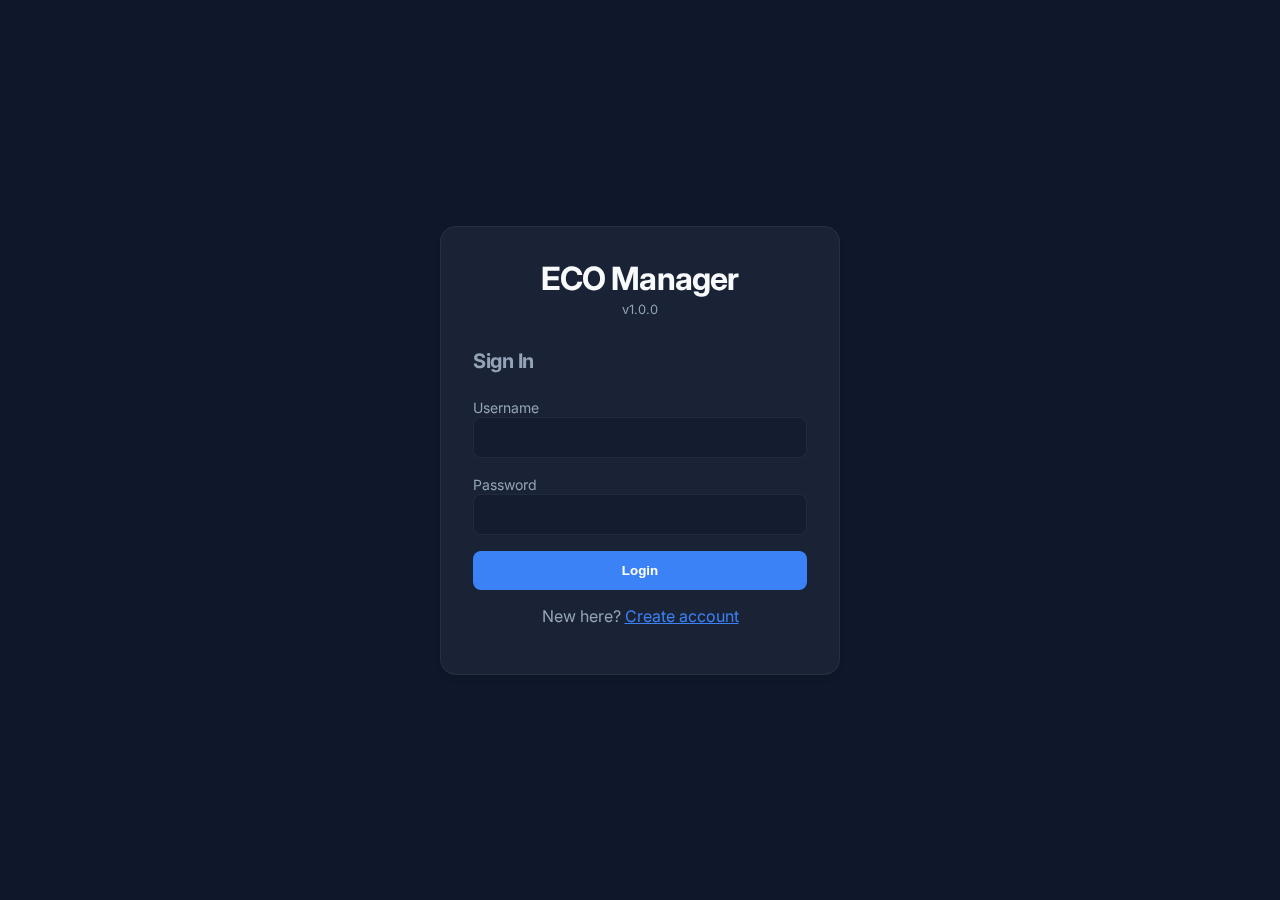
<file: static/index.html>
<!DOCTYPE html>
<html lang="en">

<head>
    <meta charset="UTF-8">
    <meta name="viewport" content="width=device-width, initial-scale=1.0">
    <title>ECO Manager - Login</title>
    <link href="https://fonts.googleapis.com/css2?family=Inter:wght@400;600;700&display=swap" rel="stylesheet">
    <link rel="stylesheet" href="style.css">
</head>

<body class="flex-center" style="justify-content: center; align-items: center; height: 100vh;">

    <div class="glass-card animate-fade-in" style="width: 100%; max-width: 400px;">
        <h1 style="text-align: center; margin-bottom: 0.25rem;">ECO Manager</h1>
        <div style="text-align: center; color: var(--text-muted); font-size: 0.8rem; margin-bottom: 2rem;">v1.0.0</div>

        <div id="login-form">
            <h2 style="font-size: 1.25rem; color: var(--text-muted); margin-bottom: 1.5rem;">Sign In</h2>
            <form onsubmit="handleLogin(event)">
                <label style="font-size: 0.875rem; color: var(--text-muted);">Username</label>
                <input type="text" id="username" required>

                <label style="font-size: 0.875rem; color: var(--text-muted);">Password</label>
                <input type="password" id="password" required>

                <button type="submit" class="btn btn-primary" style="width: 100%;">Login</button>
            </form>
            <p style="margin-top: 1rem; text-align: center; color: var(--text-muted);">
                New here? <a href="#" onclick="toggleAuth()" style="color: var(--primary);">Create account</a>
            </p>
        </div>

        <div id="register-form" class="hidden">
            <h2 style="font-size: 1.25rem; color: var(--text-muted); margin-bottom: 1.5rem;">Create Account</h2>
            <form onsubmit="handleRegister(event)">
                <label style="font-size: 0.875rem; color: var(--text-muted);">Username</label>
                <input type="text" id="reg-username" required>

                <label style="font-size: 0.875rem; color: var(--text-muted);">Password</label>
                <input type="password" id="reg-password" required minlength="8">
                <div style="font-size: 0.75rem; color: var(--text-muted); margin-top: -0.75rem; margin-bottom: 1rem;">Minimum 8 characters</div>

                <button type="submit" class="btn btn-primary" style="width: 100%;">Sign Up</button>
            </form>
            <p style="margin-top: 1rem; text-align: center; color: var(--text-muted);">
                Already have an account? <a href="#" onclick="toggleAuth()" style="color: var(--primary);">Login</a>
            </p>
        </div>

        <div id="error-msg" style="color: var(--danger); text-align: center; margin-top: 1rem;" class="hidden"></div>
    </div>

    <script src="app.js"></script>
</body>

</html>
</file>
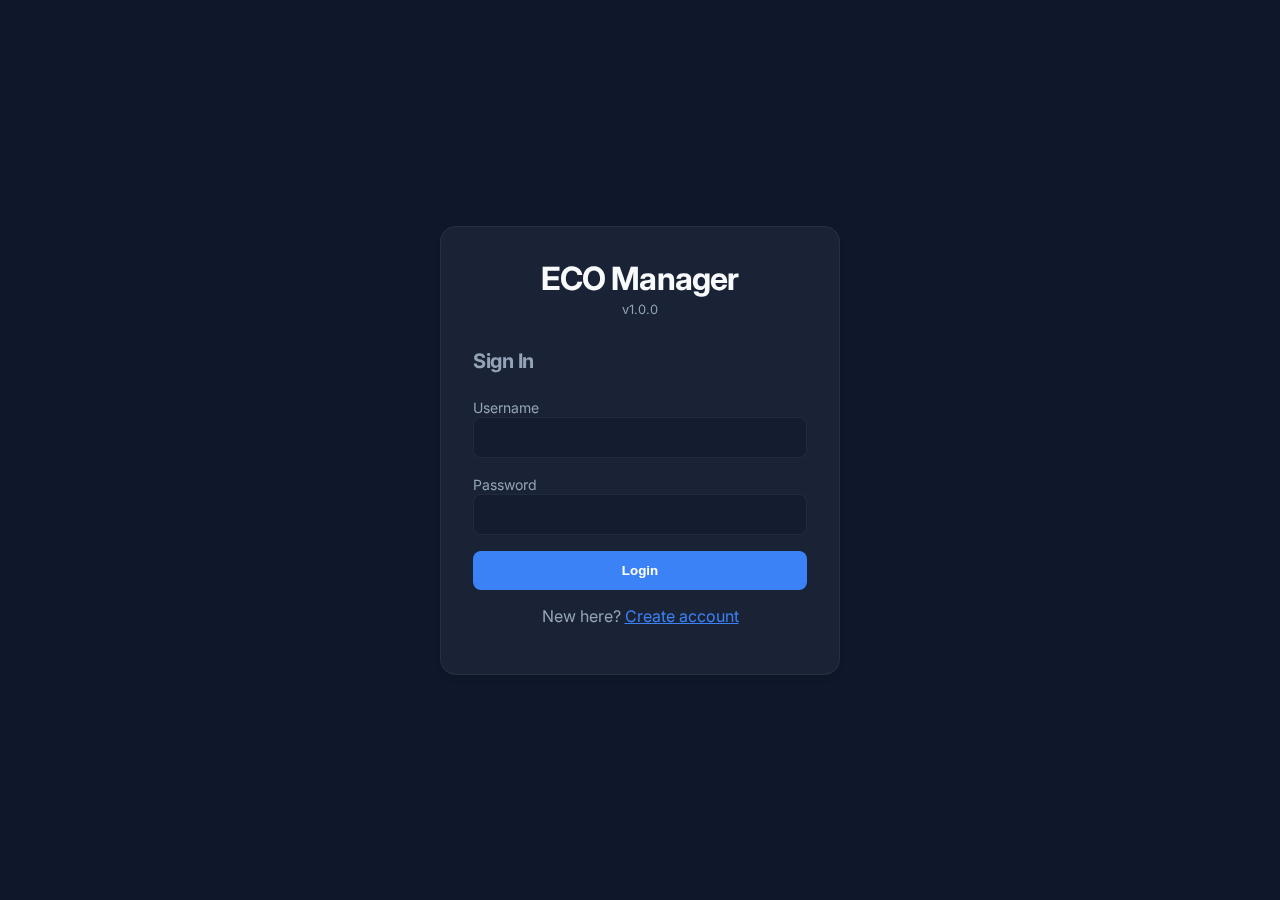
<file: static/dashboard.html>
<!DOCTYPE html>
<html lang="en">

<head>
    <meta charset="UTF-8">
    <meta name="viewport" content="width=device-width, initial-scale=1.0">
    <title>ECO Manager - Dashboard</title>
    <link href="https://fonts.googleapis.com/css2?family=Inter:wght@400;600;700&display=swap" rel="stylesheet">
    <link rel="stylesheet" href="style.css">
</head>

<body>
    <div id="toast-container"></div>

    <nav class="glass-card"
        style="border-radius: 0; border-left: none; border-right: none; padding: 1rem 2rem; display: flex; justify-content: space-between; align-items: center;">
        <div>
            <div style="font-weight: 700; font-size: 1.5rem;">ECO Manager</div>
            <div style="font-size: 0.75rem; color: var(--text-muted); margin-top: -2px;">v1.0.0</div>
        </div>
        <div style="display: flex; gap: 1rem; align-items: center;">
            <button id="admin-btn" onclick="openAdmin()" class="btn hidden"
                style="background: rgba(255,100,100,0.2); border: 1px solid var(--danger); color: var(--danger);">Admin
                Panel</button>
            <button onclick="openHelp()" class="btn"
                style="background: rgba(245,158,11,0.2); border: 1px solid var(--warning); color: var(--warning);">Help</button>
            <span id="user-display" style="color: #39ff14; font-weight: 600;"></span>
            <button onclick="logout()" class="btn"
                style="background: rgba(251,146,60,0.2); border: 1px solid #fb923c; color: #fb923c;">Logout</button>
        </div>
    </nav>

    <div class="container animate-fade-in">
        <div style="display: flex; justify-content: space-between; align-items: center; margin-bottom: 2rem;">
            <h1>Dashboard</h1>
            <button onclick="showCreateModal()" class="btn btn-primary">+ New ECO</button>
        </div>

        <div style="display: flex; gap: 1rem; margin-bottom: 1rem; align-items: center;">
            <input type="text" id="search-input" placeholder="Search ECOs by title or description..."
                style="flex: 1; margin-bottom: 0;">
            <select id="status-filter" style="width: 180px; margin-bottom: 0;">
                <option value="">All Statuses</option>
                <option value="DRAFT">Draft</option>
                <option value="SUBMITTED">Submitted</option>
                <option value="APPROVED">Approved</option>
                <option value="REJECTED">Rejected</option>
            </select>
            <select id="per-page" style="width: 160px; margin-bottom: 0;">
                <option value="10">10 / page</option>
                <option value="50" selected>50 / page</option>
                <option value="100">100 / page</option>
            </select>
        </div>

        <div class="glass-card">
            <table style="width: 100%; border-collapse: collapse; text-align: left;">
                <thead>
                    <tr style="border-bottom: 1px solid var(--border);">
                        <th style="padding: 1rem;">ID</th>
                        <th style="padding: 1rem;">Title</th>
                        <th style="padding: 1rem;">Created By</th>
                        <th style="padding: 1rem;">Status</th>
                        <th style="padding: 1rem;">Created At</th>
                        <th style="padding: 1rem;">Action</th>
                    </tr>
                </thead>
                <tbody id="eco-list">
                    <!-- ECOs will be loaded here -->
                </tbody>
            </table>
        </div>

        <div id="pagination-controls"
            style="display: flex; justify-content: center; align-items: center; gap: 1rem; margin-top: 1rem;">
            <button id="prev-btn" class="btn" onclick="changePage(-1)"
                style="background: rgba(255,255,255,0.1); padding: 0.5rem 1rem;" disabled>Previous</button>
            <span id="page-info" style="color: var(--text-muted);"></span>
            <button id="next-btn" class="btn" onclick="changePage(1)"
                style="background: rgba(255,255,255,0.1); padding: 0.5rem 1rem;" disabled>Next</button>
        </div>
    </div>

    <!-- Create Modal -->
    <div id="create-modal" class="hidden"
        style="position: fixed; top: 0; left: 0; width: 100%; height: 100%; background: rgba(0,0,0,0.5); backdrop-filter: blur(4px); display: flex; justify-content: center; align-items: center; z-index: 100;">
        <div class="glass-card" style="width: 500px; max-width: 90%;">
            <h2>Create New ECO</h2>
            <form onsubmit="handleCreateECO(event)">
                <label>Title</label>
                <input type="text" id="eco-title" required>

                <label>Description</label>
                <textarea id="eco-desc" rows="4" required></textarea>

                <div style="display: flex; gap: 1rem; justify-content: flex-end; margin-top: 1rem;">
                    <button type="button" onclick="hideCreateModal()" class="btn"
                        style="background: transparent; border: 1px solid var(--border);">Cancel</button>
                    <button type="submit" class="btn btn-primary">Create</button>
                </div>
            </form>
        </div>
    </div>

    <!-- ECO Details Modal (Simplified for single page flow) -->
    <div id="detail-modal" class="hidden"
        style="position: fixed; top: 0; left: 0; width: 100%; height: 100%; background: rgba(0,0,0,0.5); backdrop-filter: blur(4px); overflow-y: auto; z-index: 100;">
        <div class="glass-card" style="width: 800px; max-width: 95%; margin: 5vh auto;">
            <div style="display: flex; justify-content: space-between; align-items: start;">
                <h2 id="detail-title">ECO Title</h2>
                <button onclick="hideDetailModal()"
                    style="background:none; border:none; color: white; font-size: 1.5rem; cursor:pointer;">&times;</button>
            </div>

            <div style="display: grid; grid-template-columns: 2fr 1fr; gap: 2rem;">
                <div>
                    <p id="detail-desc" style="white-space: pre-wrap; color: var(--text-muted);"></p>

                    <h3>Attachments</h3>
                    <ul id="detail-files" style="list-style: none; padding: 0;"></ul>

                    <form onsubmit="handleUpload(event)"
                        style="margin-top: 1rem; border-top: 1px solid var(--border); padding-top: 1rem;">
                        <label class="btn"
                            style="background: rgba(255,255,255,0.1); cursor: pointer; display: inline-block;">
                            Choose File <input type="file" id="upload-file" hidden
                                onchange="this.form.dispatchEvent(new Event('submit'))">
                        </label>
                    </form>
                </div>

                <div style="background: rgba(0,0,0,0.2); padding: 1rem; border-radius: 8px;">
                    <div style="margin-bottom: 1rem;">
                        <strong>Status: </strong> <span id="detail-status" style="color: var(--primary);">DRAFT</span>
                    </div>
                    <div style="margin-bottom: 1rem;">
                        <strong>ID: </strong> <span id="detail-id"></span>
                    </div>

                    <div id="actions-area" style="display: flex; flex-direction: column; gap: 0.5rem;">
                        <!-- Buttons injected via JS -->
                    </div>

                    <hr style="border: 0; border-top: 1px solid var(--border); margin: 1rem 0;">

                    <button onclick="downloadReport()" class="btn btn-success" style="width: 100%;">Download
                        Report</button>
                </div>
            </div>

            <div style="margin-top: 2rem;">
                <h3>History</h3>
                <div id="detail-history" style="font-size: 0.875rem; color: var(--text-muted);"></div>
            </div>
        </div>
    </div>

    <!-- Admin Modal -->
    <div id="admin-modal" class="hidden"
        style="position: fixed; top: 0; left: 0; width: 100%; height: 100%; background: rgba(0,0,0,0.5); backdrop-filter: blur(4px); display: flex; justify-content: center; align-items: center; z-index: 100;">
        <div class="glass-card" style="width: 95vw; max-width: 1600px; max-height: 80vh; overflow-y: auto;">
            <div style="display: flex; justify-content: space-between; align-items: center; margin-bottom: 2rem;">
                <h2>User Management</h2>
                <button onclick="hideAdminModal()"
                    style="background:none; border:none; color: white; font-size: 1.5rem; cursor:pointer;">&times;</button>
            </div>

            <!-- Add User Form -->
            <div style="background: rgba(0,0,0,0.2); padding: 1rem; border-radius: 8px; margin-bottom: 1.5rem;">
                <h3 style="margin-bottom: 1rem; font-size: 1rem;">Add New User</h3>
                <form onsubmit="handleAdminAddUser(event)"
                    style="display: flex; gap: 1rem; flex-wrap: nowrap; align-items: end;">
                    <div style="flex: 1; min-width: 120px;">
                        <label style="font-size: 0.8rem; display: block; margin-bottom: 0.25rem;">Username</label>
                        <input type="text" id="admin-new-user" required style="margin-bottom: 0; padding: 0.5rem;">
                    </div>
                    <div style="flex: 1; min-width: 120px;">
                        <label style="font-size: 0.8rem; display: block; margin-bottom: 0.25rem;">Password</label>
                        <input type="password" id="admin-new-pass" required style="margin-bottom: 0; padding: 0.5rem;">
                    </div>
                    <div style="flex: 1; min-width: 120px;">
                        <label style="font-size: 0.8rem; display: block; margin-bottom: 0.25rem;">First Name</label>
                        <input type="text" id="admin-new-first" style="margin-bottom: 0; padding: 0.5rem;">
                    </div>
                    <div style="flex: 1; min-width: 120px;">
                        <label style="font-size: 0.8rem; display: block; margin-bottom: 0.25rem;">Last Name</label>
                        <input type="text" id="admin-new-last" style="margin-bottom: 0; padding: 0.5rem;">
                    </div>
                    <div style="flex: 1.5; min-width: 160px;">
                        <label style="font-size: 0.8rem; display: block; margin-bottom: 0.25rem;">Email</label>
                        <input type="email" id="admin-new-email" style="margin-bottom: 0; padding: 0.5rem;">
                    </div>
                    <button type="submit" class="btn btn-success" style="padding: 0.5rem 1rem; white-space: nowrap;">Add</button>
                </form>
            </div>

            <table style="width: 100%; text-align: left; border-collapse: collapse; white-space: nowrap;">
                <thead>
                    <tr style="border-bottom: 1px solid var(--border);">
                        <th style="padding: 0.5rem;">ID</th>
                        <th style="padding: 0.5rem;">Username</th>
                        <th style="padding: 0.5rem;">Full Name</th>
                        <th style="padding: 0.5rem;">Email</th>
                        <th style="padding: 0.5rem;">Role</th>
                        <th style="padding: 0.5rem;">Action</th>
                    </tr>
                </thead>
                <tbody id="user-list">
                </tbody>
            </table>
        </div>
    </div>

    <!-- Edit ECO Modal -->
    <div id="edit-modal" class="hidden"
        style="position: fixed; top: 0; left: 0; width: 100%; height: 100%; background: rgba(0,0,0,0.5); backdrop-filter: blur(4px); display: flex; justify-content: center; align-items: center; z-index: 200;">
        <div class="glass-card" style="width: 500px; max-width: 90%;">
            <h2>Edit ECO</h2>
            <form onsubmit="handleEditECO(event)">
                <label>Title</label>
                <input type="text" id="edit-eco-title" required>

                <label>Description</label>
                <textarea id="edit-eco-desc" rows="4" required></textarea>

                <div style="display: flex; gap: 1rem; justify-content: flex-end; margin-top: 1rem;">
                    <button type="button" onclick="hideEditModal()" class="btn"
                        style="background: transparent; border: 1px solid var(--border);">Cancel</button>
                    <button type="submit" class="btn btn-primary">Save Changes</button>
                </div>
            </form>
        </div>
    </div>

    <!-- Help Modal -->
    <div id="help-modal" class="hidden"
        style="position: fixed; top: 0; left: 0; width: 100%; height: 100%; background: rgba(0,0,0,0.5); backdrop-filter: blur(4px); overflow-y: auto; z-index: 100;">
        <div class="glass-card" style="width: 800px; max-width: 95%; margin: 5vh auto;">
            <div style="display: flex; justify-content: space-between; align-items: start;">
                <h2>Help</h2>
                <button onclick="hideHelp()"
                    style="background:none; border:none; color: white; font-size: 1.5rem; cursor:pointer;">&times;</button>
            </div>

            <div style="color: var(--text-muted); line-height: 1.8;">
                <h3 style="color: var(--text-main); margin-top: 1.5rem;">Getting Started</h3>
                <p>ECO Manager helps you track Engineering Change Orders through their full lifecycle.
                   From the dashboard you can create, review, approve, and reject ECOs.</p>

                <h3 style="color: var(--text-main); margin-top: 1.5rem;">ECO Lifecycle</h3>
                <p>Every ECO follows a defined workflow:</p>
                <ol style="padding-left: 1.5rem;">
                    <li><strong style="color: var(--text-main);">Draft</strong> &mdash; A new ECO starts in Draft status. You can edit it and attach files before submitting.</li>
                    <li><strong style="color: var(--text-main);">Submitted</strong> &mdash; Click <em>Submit for Approval</em> to send the ECO for review. Once submitted, it awaits a decision.</li>
                    <li><strong style="color: var(--text-main);">Approved</strong> &mdash; A reviewer approves the ECO. This is a final state.</li>
                    <li><strong style="color: var(--text-main);">Rejected</strong> &mdash; A reviewer rejects the ECO with a required comment explaining why. This is a final state.</li>
                </ol>

                <h3 style="color: var(--text-main); margin-top: 1.5rem;">Creating an ECO</h3>
                <p>Click the <strong style="color: var(--primary);">+ New ECO</strong> button at the top of the dashboard.
                   Provide a title and description, then click Create. Your new ECO will appear in the list with Draft status.</p>

                <h3 style="color: var(--text-main); margin-top: 1.5rem;">Viewing ECO Details</h3>
                <p>Click the <strong style="color: var(--primary);">View</strong> button on any ECO row to open its detail panel. From here you can:</p>
                <ul style="padding-left: 1.5rem;">
                    <li>Read the full description</li>
                    <li>View and download attached files</li>
                    <li>See the complete action history with timestamps and comments</li>
                    <li>Perform actions (Submit, Approve, Reject) based on the current status</li>
                </ul>

                <h3 style="color: var(--text-main); margin-top: 1.5rem;">Attachments</h3>
                <p>In the ECO detail view, click <strong>Choose File</strong> to attach a document.
                   Files are uploaded immediately. Click any attachment name to view or download it.
                   Maximum file size is 10 MB.</p>

                <h3 style="color: var(--text-main); margin-top: 1.5rem;">Reports</h3>
                <p>Click <strong style="color: var(--success);">Download Report</strong> in the ECO detail view to generate
                   a Markdown report containing the ECO description, attachments list, and full action history.</p>

                <h3 style="color: var(--text-main); margin-top: 1.5rem;">Status Badges</h3>
                <div style="display: flex; gap: 1rem; flex-wrap: wrap; margin-top: 0.5rem;">
                    <span class="badge badge-draft">DRAFT</span>
                    <span class="badge badge-submitted">SUBMITTED</span>
                    <span class="badge badge-approved">APPROVED</span>
                    <span class="badge badge-rejected">REJECTED</span>
                </div>
                <p style="margin-top: 0.5rem;">These colored badges indicate the current state of each ECO at a glance.</p>

                <h3 style="color: var(--text-main); margin-top: 1.5rem;">Admin Panel</h3>
                <p>If you are an admin, the <strong style="color: var(--danger);">Admin Panel</strong> button appears in the top bar.
                   From there you can view all registered users, add new users, and delete non-admin accounts.
                   The first user to register is automatically granted admin privileges.</p>

                <h3 style="color: var(--text-main); margin-top: 1.5rem;">Keyboard Shortcuts</h3>
                <p>Press <kbd style="background: rgba(255,255,255,0.1); padding: 0.15rem 0.4rem; border-radius: 4px; border: 1px solid var(--border);">Esc</kbd> to close any open modal or dialog.</p>
            </div>

            <div style="margin-top: 2rem; text-align: right;">
                <button onclick="hideHelp()" class="btn btn-primary">Got it</button>
            </div>
        </div>
    </div>

    <script src="app.js"></script>
    <script>
        // Init dashboard
        if (!localStorage.getItem('eco_token')) {
            window.location.href = 'index.html';
        } else {
            document.getElementById('user-display').textContent = localStorage.getItem('eco_user');

            // Show admin button if admin
            if (localStorage.getItem('eco_is_admin') === 'true') {
                document.getElementById('admin-btn').classList.remove('hidden');
            }

            initSearch();
            loadECOs();
        }
    </script>
</body>

</html>
</file>
<file: static/style.css>
:root {
    --bg-color: #0f172a;
    --card-bg: rgba(30, 41, 59, 0.7);
    --primary: #3b82f6;
    --primary-hover: #2563eb;
    --text-main: #f8fafc;
    --text-muted: #94a3b8;
    --border: rgba(148, 163, 184, 0.1);
    --success: #10b981;
    --danger: #ef4444;
    --warning: #f59e0b;
}

*,
*::before,
*::after {
    box-sizing: border-box;
}

body {
    background-color: var(--bg-color);
    color: var(--text-main);
    font-family: 'Inter', system-ui, -apple-system, sans-serif;
    margin: 0;
    min-height: 100vh;
    display: flex;
    flex-direction: column;
}

/* Glassmorphism Card */
.glass-card {
    background: var(--card-bg);
    backdrop-filter: blur(12px);
    border: 1px solid var(--border);
    border-radius: 16px;
    padding: 2rem;
    box-shadow: 0 4px 6px -1px rgba(0, 0, 0, 0.1), 0 2px 4px -1px rgba(0, 0, 0, 0.06);
}

/* Typography */
h1,
h2,
h3 {
    font-weight: 700;
    letter-spacing: -0.025em;
    margin-top: 0;
}

/* Inputs */
input,
textarea,
select {
    width: 100%;
    padding: 0.75rem 1rem;
    background: rgba(15, 23, 42, 0.5);
    border: 1px solid var(--border);
    border-radius: 8px;
    color: var(--text-main);
    margin-bottom: 1rem;
    box-sizing: border-box;
    transition: all 0.2s;
}

input:focus,
textarea:focus,
select:focus {
    outline: none;
    border-color: var(--primary);
    box-shadow: 0 0 0 2px rgba(59, 130, 246, 0.2);
}

/* Buttons */
.btn {
    display: inline-flex;
    align-items: center;
    justify-content: center;
    padding: 0.75rem 1.5rem;
    border-radius: 8px;
    font-weight: 600;
    cursor: pointer;
    transition: all 0.2s;
    border: none;
    text-decoration: none;
}

.btn-primary {
    background: var(--primary);
    color: white;
}

.btn-primary:hover {
    background: var(--primary-hover);
    transform: translateY(-1px);
}

.btn-danger {
    background: var(--danger);
    color: white;
}

.btn-success {
    background: var(--success);
    color: white;
}

/* Utilities */
.container {
    max-width: 1200px;
    margin: 0 auto;
    padding: 2rem;
    width: 100%;
}

.hidden {
    display: none !important;
}

.flex-center {
    display: flex;
    justify-content: center;
    align-items: center;
    height: 100%;
}

/* Animations */
@keyframes fadeIn {
    from {
        opacity: 0;
        transform: translateY(10px);
    }

    to {
        opacity: 1;
        transform: translateY(0);
    }
}

.animate-fade-in {
    animation: fadeIn 0.4s ease-out forwards;
}

/* Status Badges */
.badge {
    display: inline-block;
    padding: 0.25rem 0.75rem;
    border-radius: 9999px;
    font-size: 0.75rem;
    font-weight: 600;
    text-transform: uppercase;
    letter-spacing: 0.05em;
}

.badge-draft {
    background: rgba(148, 163, 184, 0.2);
    color: var(--text-muted);
}

.badge-submitted {
    background: rgba(245, 158, 11, 0.2);
    color: var(--warning);
}

.badge-approved {
    background: rgba(16, 185, 129, 0.2);
    color: var(--success);
}

.badge-rejected {
    background: rgba(239, 68, 68, 0.2);
    color: var(--danger);
}

/* Toast Notifications */
#toast-container {
    position: fixed;
    top: 1rem;
    right: 1rem;
    z-index: 9999;
    display: flex;
    flex-direction: column;
    gap: 0.5rem;
}

.toast {
    padding: 0.75rem 1.25rem;
    border-radius: 8px;
    font-size: 0.875rem;
    font-weight: 600;
    color: white;
    backdrop-filter: blur(8px);
    animation: toastIn 0.3s ease-out, toastOut 0.3s ease-in 2.7s forwards;
    max-width: 350px;
}

.toast-success {
    background: rgba(16, 185, 129, 0.9);
}

.toast-error {
    background: rgba(239, 68, 68, 0.9);
}

@keyframes toastIn {
    from { opacity: 0; transform: translateX(100%); }
    to { opacity: 1; transform: translateX(0); }
}

@keyframes toastOut {
    from { opacity: 1; }
    to { opacity: 0; }
}

/* Loading spinner */
.loading-row td {
    text-align: center;
    padding: 2rem;
    color: var(--text-muted);
}

.spinner {
    display: inline-block;
    width: 1.25rem;
    height: 1.25rem;
    border: 2px solid var(--border);
    border-top-color: var(--primary);
    border-radius: 50%;
    animation: spin 0.6s linear infinite;
    vertical-align: middle;
    margin-right: 0.5rem;
}

@keyframes spin {
    to { transform: rotate(360deg); }
}
</file>
